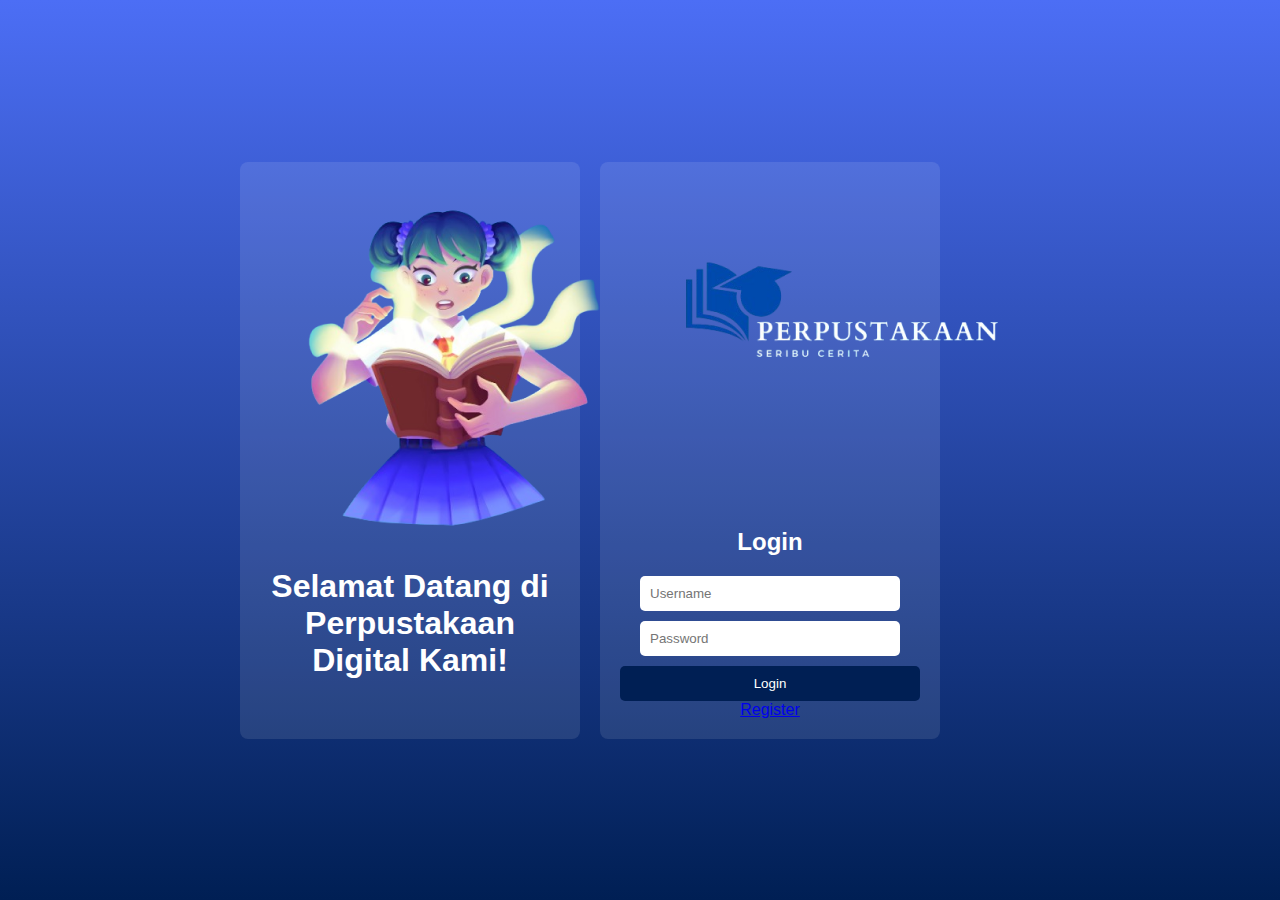
<file: index.html>
<!DOCTYPE html>
<html lang="en">
  <head>
    <meta charset="UTF-8" />
    <meta name="viewport" content="width=device-width, initial-scale=1.0" />
    <title>Perpustakaan Digital</title>
    <link rel="stylesheet" href="style.css" />
  </head>
  <body>
    <div class="container">
      <div class="welcome-screen">
        <img src="./assets/logop.png" alt="Logo Perpustakaan" />
        <h1>Selamat Datang di Perpustakaan Digital Kami!</h1>
      </div>
      <div class="login-screen">
        <img src="./assets/perpustakaan.png" alt="Logo Perpustakaan" />
        <h2>Login</h2>
        <form action="login.php" method="POST">
          <input type="text" name="username" placeholder="Username" required />
          <input
            type="password"
            name="password"
            placeholder="Password"
            required
          />
          <button type="submit">Login</button>
        </form>
        <a href="register.html">Register</a>
      </div>
    </div>
  </body>
</html>
</file>
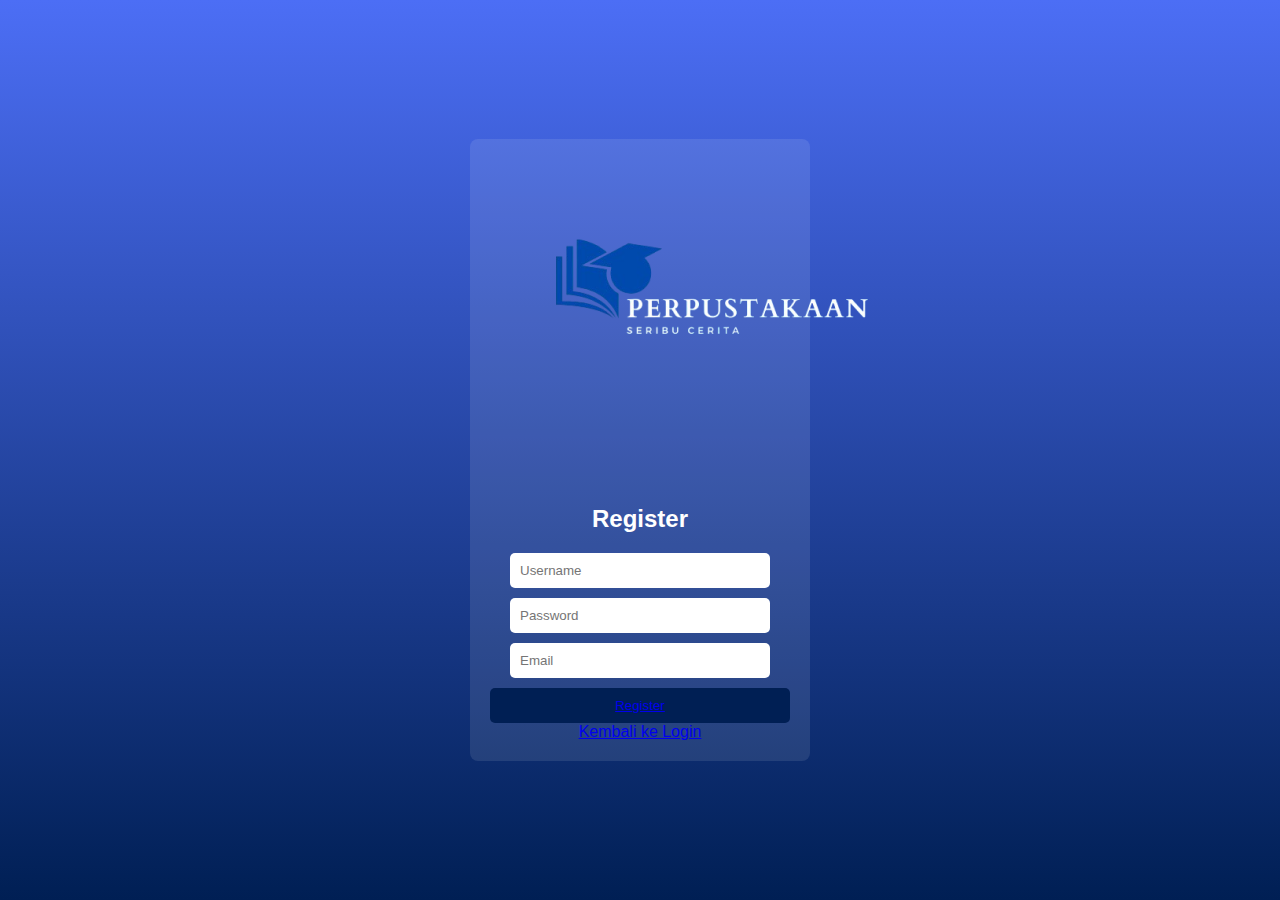
<file: register.html>
<!DOCTYPE html>
<html lang="en">
  <head>
    <meta charset="UTF-8" />
    <meta name="viewport" content="width=device-width, initial-scale=1.0" />
    <title>Register - Perpustakaan Digital</title>
    <link rel="stylesheet" href="style.css" />
  </head>
  <body>
    <div class="container">
      <div class="register-screen">
        <img src="./assets/perpustakaan.png" alt="Logo Perpustakaan" />
        <h2>Register</h2>
        <form action="register.php" method="POST">
          <input type="text" name="username" placeholder="Username" required />
          <input
            type="password"
            name="password"
            placeholder="Password"
            required
          />
          <input type="email" name="email" placeholder="Email" required />
          <button type="submit"><a href="pilih_buku.php">Register</a></button>
        </form>
        <a href="index.html">Kembali ke Login</a>
      </div>
    </div>
  </body>
</html>
</file>
<file: style.css>
body {
  margin: 0;
  font-family: Arial, sans-serif;
  background: linear-gradient(to bottom, #4c6ef5, #001f54);
  color: white;
  display: flex;
  justify-content: center;
  align-items: center;
  height: 100vh;
}

.container {
  display: flex;
  gap: 20px;
}

.welcome-screen,
.login-screen {
  background: rgba(255, 255, 255, 0.1);
  padding: 20px;
  border-radius: 8px;
  text-align: center;
  width: 300px;
}

h1,
h2 {
  margin: 10px 0;
}

form input {
  display: block;
  margin: 10px auto;
  padding: 10px;
  width: 80%;
  border: none;
  border-radius: 5px;
}

button {
  background: #001f54;
  color: white;
  padding: 10px;
  border: none;
  border-radius: 5px;
  cursor: pointer;
  width: 100%;
}

button:hover {
  background: #4c6ef5;
}

.dashboard {
  text-align: center;
  margin: 50px auto;
  padding: 20px;
  background: rgba(255, 255, 255, 0.1);
  border-radius: 8px;
  width: 80%;
  max-width: 600px;
}

.dashboard h1 {
  margin-bottom: 20px;
  font-size: 2rem;
}

nav ul {
  list-style-type: none;
  padding: 0;
}

nav ul li {
  display: inline;
  margin: 0 10px;
}

nav ul li a {
  text-decoration: none;
  color: white;
  background: #001f54;
  padding: 10px 15px;
  border-radius: 5px;
  transition: background 0.3s ease;
}

nav ul li a:hover {
  background: #4c6ef5;
}

.register-screen {
  text-align: center;
  background: rgba(255, 255, 255, 0.1);
  padding: 20px;
  border-radius: 8px;
  width: 300px;
  margin: auto;
}

.features {
  display: grid;
  grid-template-columns: repeat(auto-fit, minmax(200px, 1fr));
  gap: 20px;
  margin-top: 20px;
}

.feature {
  background: rgba(255, 255, 255, 0.1);
  padding: 20px;
  text-align: center;
  border-radius: 8px;
}

.feature a {
  display: inline-block;
  margin-top: 10px;
  padding: 10px 20px;
  background: #001f54;
  color: white;
  text-decoration: none;
  border-radius: 5px;
  transition: background 0.3s ease;
}

.feature a:hover {
  background: #4c6ef5;
}

.container {
  text-align: center;
  margin: 20px auto;
  padding: 20px;
  width: 90%;
  max-width: 800px;
}

h1 {
  font-size: 2rem;
  margin-bottom: 10px;
}

h2 {
  font-size: 1.5rem;
  margin-bottom: 20px;
}

.book-list {
  display: grid;
  grid-template-columns: repeat(auto-fit, minmax(200px, 1fr));
  gap: 20px;
}

.book-item {
  background: rgba(255, 255, 255, 0.1);
  padding: 15px;
  border-radius: 8px;
  text-align: left;
}

.book-item h3 {
  margin: 10px 0;
  font-size: 1.2rem;
}

.book-item p {
  margin: 5px 0;
  font-size: 0.9rem;
  color: #555;
}

.book-item button {
  background: #001f54;
  color: white;
  border: none;
  padding: 10px 15px;
  border-radius: 5px;
  cursor: pointer;
  transition: background 0.3s ease;
}

.book-item button:hover {
  background: #4c6ef5;
}

.back-button {
  display: inline-block;
  margin-top: 20px;
  padding: 10px 20px;
  background: #555;
  color: white;
  text-decoration: none;
  border-radius: 5px;
  transition: background 0.3s ease;
}

.back-button:hover {
  background: #333;
}
</file>
